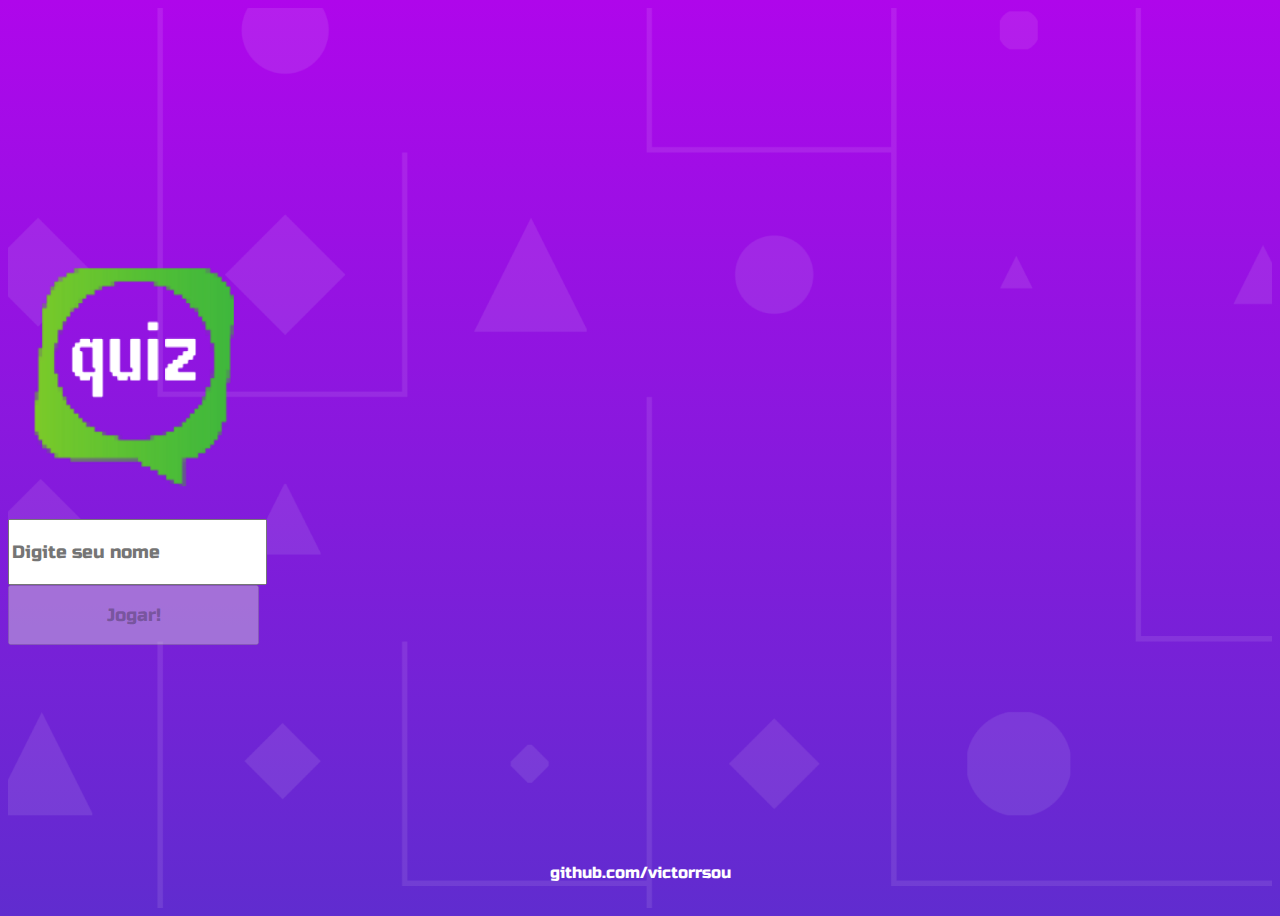
<file: index.html>
<!DOCTYPE html>
<html lang="pt-br">

<head>
    <meta charset="UTF-8">
    <meta name="viewport" content="width=device-width, initial-scale=1.0">
    <!-- CSS BOOTSTRAP -->
    <link href="https://cdn.jsdelivr.net/npm/bootstrap@5.3.0/dist/css/bootstrap.min.css" rel="stylesheet"
        integrity="sha384-9ndCyUaIbzAi2FUVXJi0CjmCapSmO7SnpJef0486qhLnuZ2cdeRhO02iuK6FUUVM" crossorigin="anonymous">
    <link rel="stylesheet" href="./style_quiz.css">
    <title>Quiz | Início</title>
</head>

<body class="background-container">
    <div class="container-fluid background-formas">
        <div class="main-container">
            <div class="container">
                <!-- logotipo  -->
                <div class="d-flex justify-content-center">
                    <img src="./images/logo.png" alt="logo" class="logoindex">
                </div>
                <div class="d-flex justify-content-center p-2">
                    <!-- INSERIR O NOME  -->
                    <input class="form-control indexbutton" type="text" placeholder="Digite seu nome"
                        aria-label="default input example" id="input_nome" oninput="verificarinput()">
                </div>
                <div class="d-flex justify-content-center p-2">
                    <!-- BOTÃO JOGAR  -->
                    <button href="./paginas/quiz_game.html" type="button" class="btn btn-primary indexbutton" disabled id="botao_jogar"
                        onclick="capturarnome()">Jogar!</button>
                </div>
            </div>
        </div>
        <footer class="text-center github">
            <a href="https://github.com/victorrsou">github.com/victorrsou</a>
        </footer>
    </div>
</body>
<!-- JAVASCRIPT BOOTSTRAP  -->
<script src="https://cdn.jsdelivr.net/npm/bootstrap@5.3.0/dist/js/bootstrap.bundle.min.js"
    integrity="sha384-geWF76RCwLtnZ8qwWowPQNguL3RmwHVBC9FhGdlKrxdiJJigb/j/68SIy3Te4Bkz"
    crossorigin="anonymous"></script>
<script src="./quiz_game.js"></script>

</html>
</file>
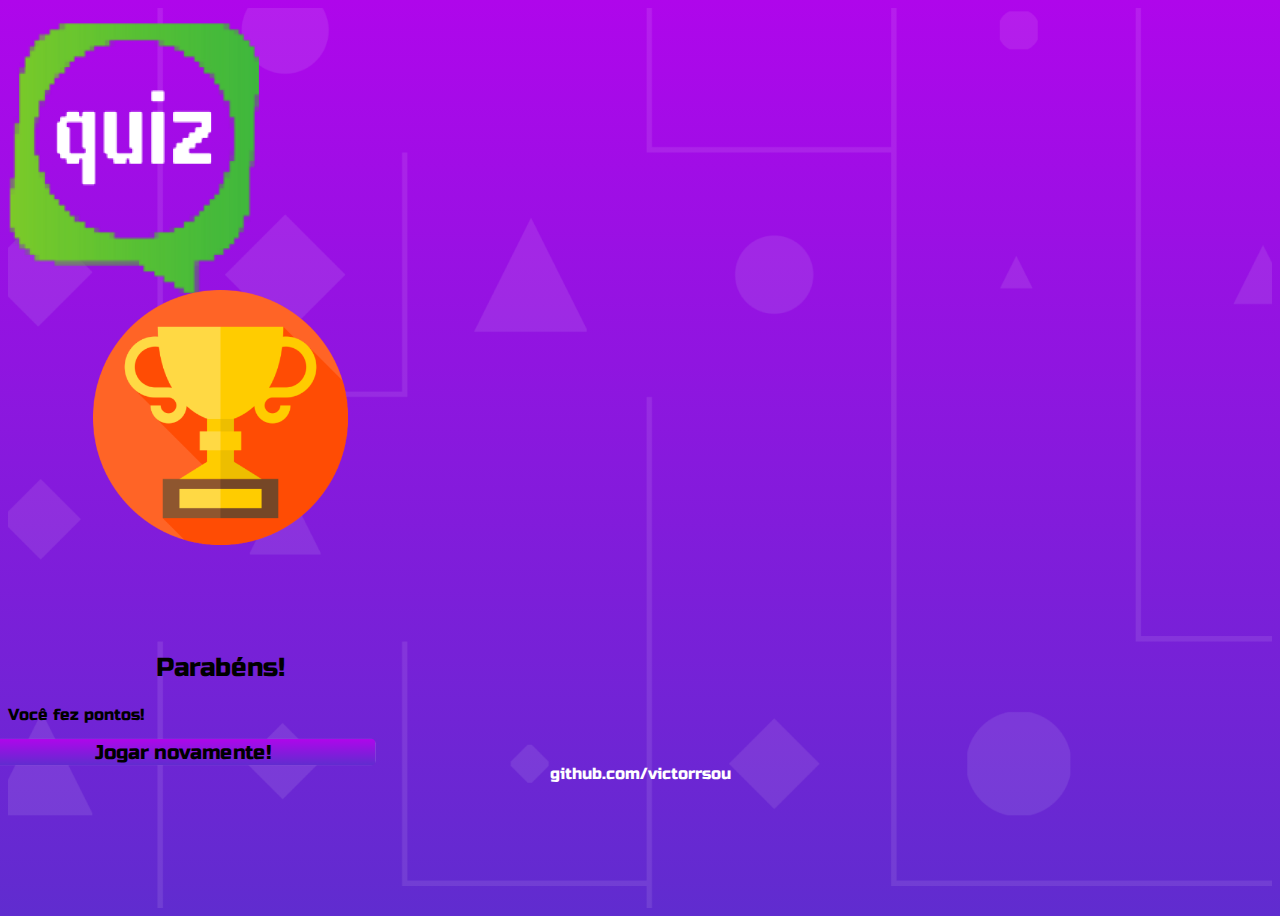
<file: paginas/end_quiz.html>
<!DOCTYPE html>
<html lang="pt-br">

<head>
    <meta charset="UTF-8">
    <meta name="viewport" content="width=device-width, initial-scale=1.0">
    <!-- CSS BOOTSTRAP -->
    <link href="https://cdn.jsdelivr.net/npm/bootstrap@5.3.0/dist/css/bootstrap.min.css" rel="stylesheet"
        integrity="sha384-9ndCyUaIbzAi2FUVXJi0CjmCapSmO7SnpJef0486qhLnuZ2cdeRhO02iuK6FUUVM" crossorigin="anonymous">
    <link rel="stylesheet" href="../style_quiz.css">
    <title>Thanks for Playing! | Quiz Game</title>
</head>

<body class="background-container">
    <div class="container-fluid background-formas">
        <!-- MENU QUIZ  -->
        <div class="container menu-quiz d-flex pt-3">
            <img src="../images/logo.png" alt="logo">
            <div class="text-menu ps-3 text-white">
                <span class="text-name" id="nome_jogador">Victor</span>
            </div>
        </div>

        <div class="end-container">
            <div class="container">
                <!-- logotipo  -->
                <div class="d-flex justify-content-center">
                    <img src="../images/trofeu 1.png" alt="logo" class="logofim">
                </div>
                <div class="d-flex justify-content-center p-3 text-white mensagemfinal">
                    <p class="mensagemfinalprimeira">Parabéns!</p>
                    <p class="mensagemfinalsegunda">Você fez <span id="pontuacaoend" class="destaquepontos">0</span>
                        pontos!</p>
                </div>
                <div class="d-flex justify-content-center">
                    <button type="button" class="letter-answer text-white gamebutton shadow btn-primary indexbutton"
                        onclick="jogarnovamente()">Jogar novamente!</button>
                </div>
            </div>
        </div>

        <footer class="text-center githubfim">
            <a href="https://github.com/victorrsou">github.com/victorrsou</a>
        </footer>
    </div>
</body>
<!-- JAVASCRIPT BOOTSTRAP  -->
<script src="https://cdn.jsdelivr.net/npm/bootstrap@5.3.0/dist/js/bootstrap.bundle.min.js"
    integrity="sha384-geWF76RCwLtnZ8qwWowPQNguL3RmwHVBC9FhGdlKrxdiJJigb/j/68SIy3Te4Bkz"
    crossorigin="anonymous"></script>
<script src="../quiz_game.js"></script>

</html>
</file>
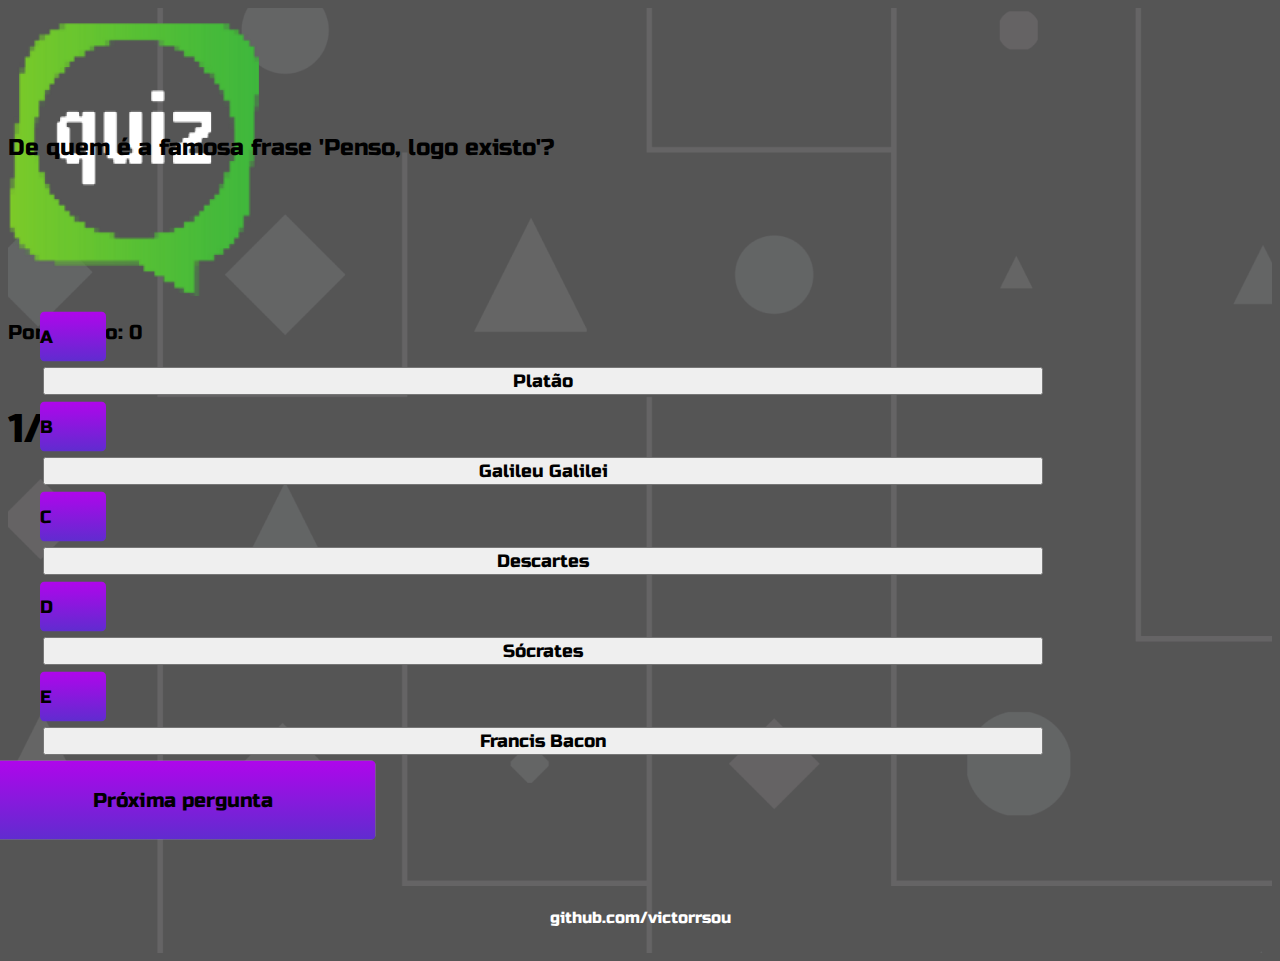
<file: paginas/quiz_game.html>
<!DOCTYPE html>
<html lang="pt-br">

<head>
    <meta charset="UTF-8">
    <meta name="viewport" content="width=device-width, initial-scale=1.0">
    <!-- CSS BOOTSTRAP -->
    <link href="https://cdn.jsdelivr.net/npm/bootstrap@5.3.0/dist/css/bootstrap.min.css" rel="stylesheet"
        integrity="sha384-9ndCyUaIbzAi2FUVXJi0CjmCapSmO7SnpJef0486qhLnuZ2cdeRhO02iuK6FUUVM" crossorigin="anonymous">
    <link rel="stylesheet" href="../style_quiz.css">
    <title>Quiz Game</title>
</head>

<body class="background-container-game">
    <div class="container-fluid background-formas">
        <!-- MENU QUIZ  -->
        <div class="container menu-quiz d-flex pt-3">
            <img src="../images/logo.png" alt="logo">
            <div class="text-menu ps-3 text-white">
                <span class="text-name" id="nome_jogador">Victor</span>
                <p class="text-name">Pontuação: <span id="pontuacao">0</span></p>
            </div>
            <p class="current_question text-current-question text-white"><span id="questaoatual">1</span>/10</p>
        </div>

        <!-- QUESTION TAB -->
        <div id="question-js" class="container question-tab d-flex justify-content-center text-white">
            <p>Qual a resposta para essa pergunta? </p>
        </div>

        <!-- ANSWERS TAB  -->
        <div class="container answer-tab mb-3">
            <div class="row answer-full mb-2">
                <div class="col letter-answer text-center text-white">
                    A
                </div>
                <div class="col text-answer">
                    <button type="button" class="shadow btn btn-light answerbutton text-start alternativa"
                        onclick="selecionaropcao(1)" id="alternativa_a">ALTERNATIVA A</button>
                </div>
            </div>
            <div class="row answer-full mb-2">
                <div class="col letter-answer text-center text-white">
                    B
                </div>
                <div class="col text-answer">
                    <button type="button" class="shadow btn btn-light answerbutton text-start alternativa"
                        onclick="selecionaropcao(2)" id="alternativa_b">ALTERNATIVA B</button>
                </div>
            </div>
            <div class="row answer-full mb-2">
                <div class="col letter-answer text-center text-white">
                    C
                </div>
                <div class="col text-answer">
                    <button type="button" class="shadow btn btn-light answerbutton text-start alternativa"
                        onclick="selecionaropcao(3)" id="alternativa_c">ALTERNATIVA C</button>
                </div>
            </div>
            <div class="row answer-full mb-2">
                <div class="col letter-answer text-center text-white">
                    D
                </div>
                <div class="col text-answer">
                    <button type="button" class="shadow btn btn-light answerbutton text-start alternativa"
                        onclick="selecionaropcao(4)" id="alternativa_d">ALTERNATIVA D</button>
                </div>
            </div>
            <div class="row answer-full mb-2">
                <div class="col letter-answer text-center text-white">
                    E
                </div>
                <div class="col text-answer">
                    <button type="button" class="shadow btn btn-light answerbutton text-start alternativa"
                        onclick="selecionaropcao(5)" id="alternativa_e">ALTERNATIVA E</button>
                </div>
            </div>
        </div>

        <!-- NEXT QUESTION BUTTON  -->
        <div class="d-flex justify-content-center btnnextquestion">
            <button type="button" class="letter-answer btn btn-primary gamebutton shadow" onclick="proximapergunta()">Próxima pergunta</button>
        </div>
        <footer class="text-center github mt-3">
            <a href="https://github.com/victorrsou">github.com/victorrsou</a>
        </footer>
    </div>
</body>
<!-- JAVASCRIPT BOOTSTRAP  -->
<script src="https://cdn.jsdelivr.net/npm/bootstrap@5.3.0/dist/js/bootstrap.bundle.min.js"
    integrity="sha384-geWF76RCwLtnZ8qwWowPQNguL3RmwHVBC9FhGdlKrxdiJJigb/j/68SIy3Te4Bkz"
    crossorigin="anonymous"></script>
<script src="../quiz_game.js"></script>

</html>
</file>
<file: style_quiz.css>
@import url('https://fonts.googleapis.com/css2?family=Russo+One&display=swap');
/* font-family: 'Russo One', sans-serif; */

@import url('https://fonts.googleapis.com/css2?family=Sigmar&display=swap');
/* font-family: 'Sigmar', cursive; */

@import url('https://fonts.googleapis.com/css2?family=Wendy+One&display=swap');
/* font-family: 'Wendy One', sans-serif; */

* {
    font-family: 'Russo One', sans-serif;
    margin: 0, auto;
}

/* BUTTON BOOTSTRAP */







/* INDEX  */
.background-container {
    background-image: linear-gradient(to bottom,#AF06EB, #602CCF);
    height: 100vh;
}

.background-formas {
    background-image: url(./images/BG\ 35.png);
    animation: background-movement 27s linear infinite;
    height: 100%;
}

@keyframes background-movement {
    0% {background-position: 0 0;}
    100% {background-position: 100% 100%;}
}

.main-container{
    display: flex;
    align-items: center;
    height: 95vh;
}
.indexbutton {
    width: 100%;
    max-width: 350px;
    height: 60px;
    font-size: large;
}
.github a{
    display: flex;
    justify-content: center;
    text-decoration: none;
    color: white;
    height: 5vh;
}

.githubfim a{
    display: flex;
    justify-content: center;
    align-self: flex-end;
    text-decoration: none;
    color: white;
    height: 100%;
}
.logoindex{
    scale: 80%;
}

.logofim{
    scale: 60%;
}

/* QUIZ GAME  */
.background-container-game {
    background: #555555;
}

.menu-quiz{
    height: 14vh;
}
.text-menu{
    display: flex;
    align-items: center;
    flex-wrap: wrap;
    font-size: 20px;
}
.text-name{
    flex-basis: 100%;
}
.text-current-question{
    margin-left: auto;
    font-size: 40px;
}

/* QUESTION TAB  */
.question-tab{
    height: 20vh;
    align-items: center;
    font-size: 23px;
}

/* ANSWER TAB  */
.answer-tab{
    padding-left: 35px;
    padding-right: 35px;
    width: 100%;
    max-width: 1000px;
}
.answer-full{
    line-height: 45px;
}
.letter-answer{
    width: 100%;
    max-width: 60px;
    background-image: linear-gradient(to bottom,#AF06EB, #602CCF);
    border-radius: 4px;
    scale: 110%;
    border: #602CCF;
}

.letter-answer:hover {
    background: linear-gradient(to bottom,#9806ce, #5024ad);
    border: #592abe;
    color: #c0bfbf;
    transition: all 0.5s;
}

.answerbutton {
    width: 100%;
    height: 100%;
    font-size: large;
}
/* CLASSE ADICIONADA PELO JAVASCRIPT */

.opcaocorreta {
    background: linear-gradient(to bottom,#3ceb06, #5acf2c);
    border: #68cf2c;
    color: #ffffff;
    transition: all 0.5s;
}

.opcaoselecionada {
    background: linear-gradient(to bottom,#AF06EB, #602CCF);
    border: #602CCF;
    color: #ffffff;
    transition: all 0.5s;
}
.opcaoselecionada:hover {
    background: linear-gradient(to bottom,#9806ce, #5024ad);
    border: #592abe;
    color: #c0bfbf;
    transition: all 0.5s;
}

/* NEXT QUESTION BUTTON  */
.btnnextquestion {
    height: 16vh;
    align-items: center;
}
.gamebutton {
    width: 100%;
    max-width: 350px;
    height: 50%;
    font-size: large;
}


/* END QUIZ  */
.end-container{
    display: flex;
    align-items: flex-end;
    height: 70vh;
}

.mensagemfinal {
    flex-wrap: wrap;
    line-height: 2vh;
}

.mensagemfinalprimeira {
    font-size: 1.6em;
    text-align: center;
    flex-basis: 100%;
}

.destaquepontos {
    color: #3ceb06;
    font-size: 1.6em;
}
</file>
